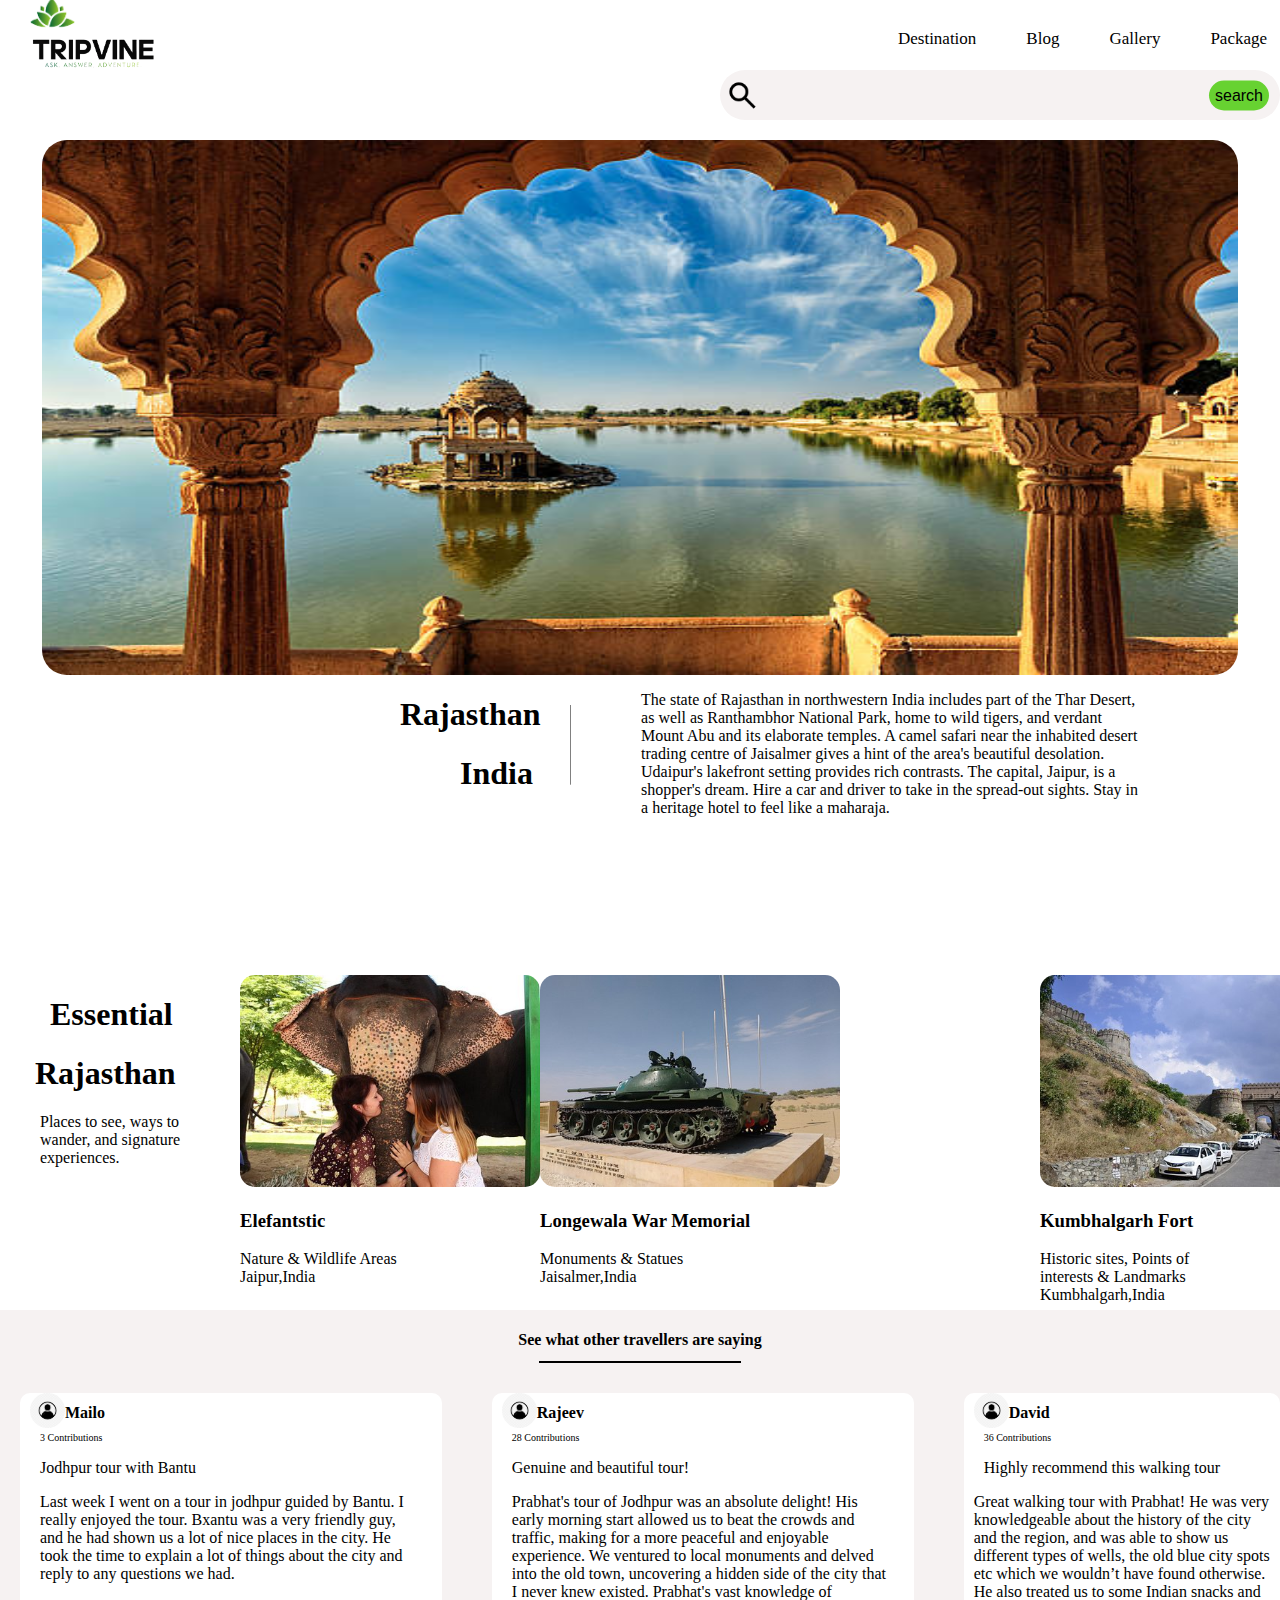
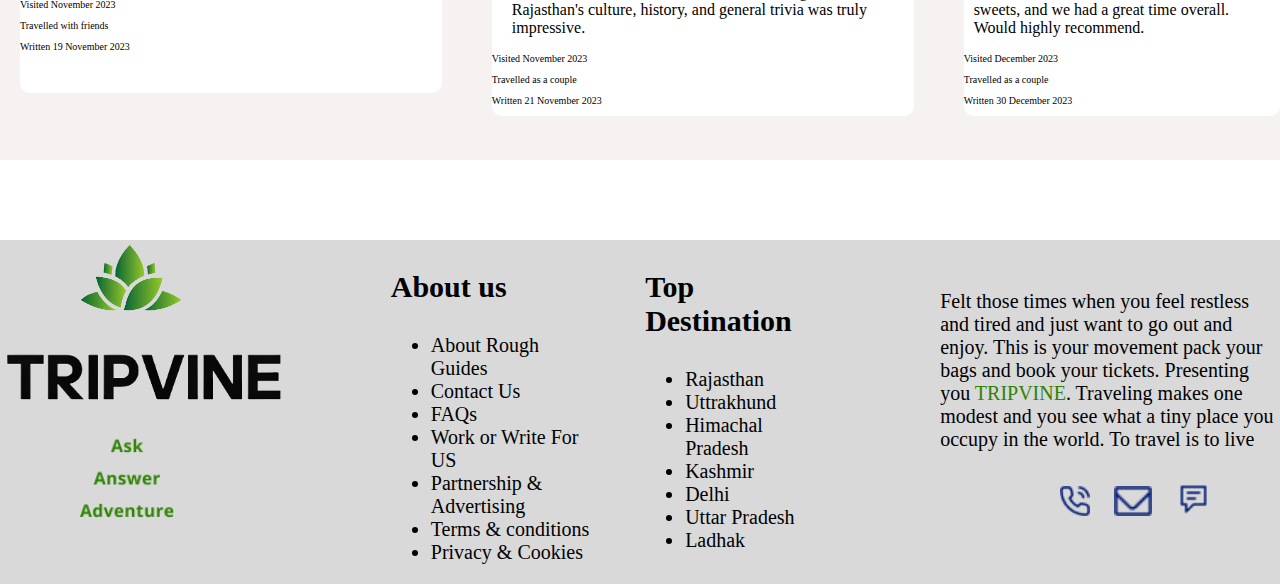
<file: Tripvine Innov8/index2.html>
<!DOCTYPE html>
<html lang="en">
<head>
    <meta charset="UTF-8">
    <meta name="viewport" content="width=device-width, initial-scale=1.0">
    <link rel="icon" href="HackathonminiLogo.png">
    <link rel="stylesheet" href="style2.css">
    <title>Rajasthan</title>
</head>
<body>
    <div class="nav">
        <div class="lo">
    <a href="index.html"><img src="HackathonminiLogo.png" alt="">
    <img src="HackathonLogobg.png" alt="logo" >
    </div>
    <div class="olmy">
        <ul class="ohooo">
            <a class="q"style="margin-left: 50px;">Destination</a>
            <a class="z"style="margin-left: 50px;">Blog</a>
            <a class="b"style="margin-left: 50px;">Gallery</a>
            <a class="e"style="margin-left: 50px;">Package</a>
        </ul>
    </div>
        <div>
        <button class="up" style="border-radius: 100px;width: 60px;border: none;z-index: 0;cursor: pointer;height: 25px;">Login</button>
        </div>
        <div >
            <button class="log" style="border-radius: 100px;width: 60px;border: none;z-index: 0;cursor: pointer;height: 25px;">Sign up</button>
        </div>
        
    </div>
    <div class="box">
        <div class="uy">
        <img src="si.png" alt="">
        <input type="text">
        <button class="oopp">search</button>
        </div>
     </div>
     
<div class="bg">
    <img src="rj.jpg" alt="" class="img1">
</div>
<div class="aboutrj">
<div class="rj1">
    <h1>Rajasthan</h1>
    <h1 style="margin-left: 60px;">India</h1>
</div>
<div>
    <img src="Line 1.png" alt="" style="height: 80px;margin-top: 30px;margin-left: 30px;">
</div>
<div class="info" style="width: 500px;height: 300px;">
    <p>The state of Rajasthan in northwestern India includes part of the Thar Desert, as well as Ranthambhor National Park, home to wild tigers, and verdant Mount Abu and its elaborate temples. A camel safari near the inhabited desert trading centre of Jaisalmer gives a hint of the area's beautiful desolation. Udaipur's lakefront setting provides rich contrasts. The capital, Jaipur, is a shopper's dream. Hire a car and driver to take in the spread-out sights. Stay in a heritage hotel to feel like a maharaja.</p>
</div>
</div>
<div class="ess">
    <div class="en">
        <h1 >Essential</h1>
        <h1 style="margin-left: -15px;">Rajasthan</h1>
        <p style="width: 150px;margin-left: -10px;">Places to see, ways to wander, and signature experiences.</p>
        
    </div>
    <div class="img1">
        <img src="ele.jpg" alt="" style="width: 300px;height: 212px;border-radius: 15px;margin-left: 50px">
        <h3 style="margin-left: 50px">Elefantstic</h3>
        <p style="width: 180px;margin-left: 50px">Nature & Wildlife Areas
            Jaipur,India</p>
    </div>
    <div class="img2">
        <img src="tan.jpg" alt="" style="width: 300px;height: 212px;border-radius: 15px;margin-right: 200px;">
        <h3>Longewala War Memorial
        </h3>
        <p style="width: 180px;">Monuments & Statues
            Jaisalmer,India</p>
    </div>
    <div class="img3">
        <img src="car.jpg" alt="" style="width: 300px;height: 212px;border-radius: 15px;margin-right: 40px;">
        <h3>Kumbhalgarh Fort
        </h3>
        <p style="width: 180px;">Historic sites, Points of interests &
            Landmarks
            Kumbhalgarh,India</p>
    </div>
</div>
<div class="see">
    <div class="more"><h4>See what other travellers are saying</h4>
    </div>
    <hr color="black" width="200px" style="margin-top: -10px;"/>
    <div class="rev">
        <div class="rev1">
            <img src="av.jpg" alt="" style="margin-bottom: -10px;border-radius: 100px;margin-left: 10px;"><b>Mailo</b>
        <p style="font-size: 10px;margin-left: 20px;">3 Contributions</p>
        <P style="padding-right: 20px;padding-left: 20px;">Jodhpur tour with Bantu</P>

           <p style="padding-right: 20px;padding-left: 20px;">Last week I went on a tour in jodhpur guided by Bantu. I really enjoyed the tour. Bxantu was a very friendly guy, and he had shown us a lot of nice places in the city. He took the time to explain a lot of things about the city and reply to any questions we had.</P>
            <p style="font-size: 10px;">Visited November 2023</p>
            <p style="font-size: 10px;">   Travelled with friends</p>
                
            <p style="font-size: 10px;"> Written 19 November 2023</p> 
            </div>
        <div class="rev2">
            <img src="av.jpg" alt="" style="margin-bottom: -10px;border-radius: 100px;margin-left: 10px;"><b>Rajeev</b>
        <p style="font-size: 10px;margin-left: 20px;"> 28 Contributions</p>
        <P style="padding-right: 20px;padding-left: 20px;">Genuine and beautiful tour!</P>

           <p style="padding-right: 20px;padding-left: 20px;" >Prabhat's tour of Jodhpur was an absolute delight! His early morning start allowed us to beat the crowds and traffic, making for a more peaceful and enjoyable experience. We ventured to local monuments and delved into the old town, uncovering a hidden side of the city that I never knew existed. Prabhat's vast knowledge of Rajasthan's culture, history, and general trivia was truly impressive. </P>
            <p style="font-size: 10px;">Visited November 2023</p>
            <p style="font-size: 10px;"> Travelled as a couple</p>
                
            <p style="font-size: 10px;">Written 21 November 2023</p> 
            </div>
        <div class="rev3">
            <img src="av.jpg" alt="" style="margin-bottom: -10px;border-radius: 100px;margin-left: 10px;"><b>David</b>
        <p style="font-size: 10px;margin-left: 20px;">36 Contributions</p>
        <P style="padding-right: 20px;padding-left: 20px;">Highly recommend this walking tour</P>

           <p style="padding-right: 5px;padding-left: 10px;">Great walking tour with Prabhat! He was very knowledgeable about the history of the city and the region, and was able to show us different types of wells, the old blue city spots etc which we wouldn’t have found otherwise. He also treated us to some Indian snacks and sweets, and we had a  great time overall. Would highly recommend.</P>
            <p style="font-size: 10px;">Visited December 2023</p>
            <p style="font-size: 10px;">Travelled as a couple</p>
                
            <p style="font-size: 10px;">Written 30 December 2023</p> 
            </div>
    </div>
</div>









    <footer style="background-color: #d9d9d9;">
        <div class="foot">
            <div class="imgf">
    <div>
        <img src="HackathonminiLogo.png" alt="" class="min">
    </div>
    <div>
         <img src="5.png" alt="" class="opmin">
    </div>
    <div>
    <img src="Ask Answer Adventure.png" alt="" class="ask">
    </div>
    </div>
    <div class="about">
        <h3 style="font-size: 30px;">About us</h3>
        <ul style="font-size: 20px;margin-right: 20px;">
            <li>About Rough Guides</li>
            <li>Contact Us</li>
            <li>FAQs</li>
            <li>Work or Write For US</li>
            <li>Partnership & Advertising</li>
            <li>Terms & conditions</li>
            <li>Privacy & Cookies</li>
        </ul>
    </div>
    <div class="des">
        <h3 style="font-size: 30px;">Top Destination</h3>
        <ul style="font-size: 20px;margin-right: 20px;">
            <li>Rajasthan</li>
            <li>Uttrakhund</li>
            <li>Himachal Pradesh</li>
            <li>Kashmir</li>
            <li>Delhi</li>
            <li>Uttar Pradesh</li>
            <li>Ladhak</li>
        </ul>
    </div>
    <div class="para" style="width: 400px;margin-left: 120px;margin-top: 30px;">
        <p style="font-size: 20px;">Felt those times when you feel restless and tired and just want to go out and enjoy. This is your movement pack your bags and book your tickets. Presenting you <a style="color: #2E8304;">TRIPVINE</a>. Traveling makes one modest and you see what a tiny place you occupy in the world. 
            To travel is to live</p>
            <img src="Group.png" alt="" class="ph">
            <img src="Group (1).png" alt="" class="mail">
            <img src="messagesquarelines.png" alt="" class="mess">
    </div>
    </div>
    </footer>
</body>
</html>
</file>
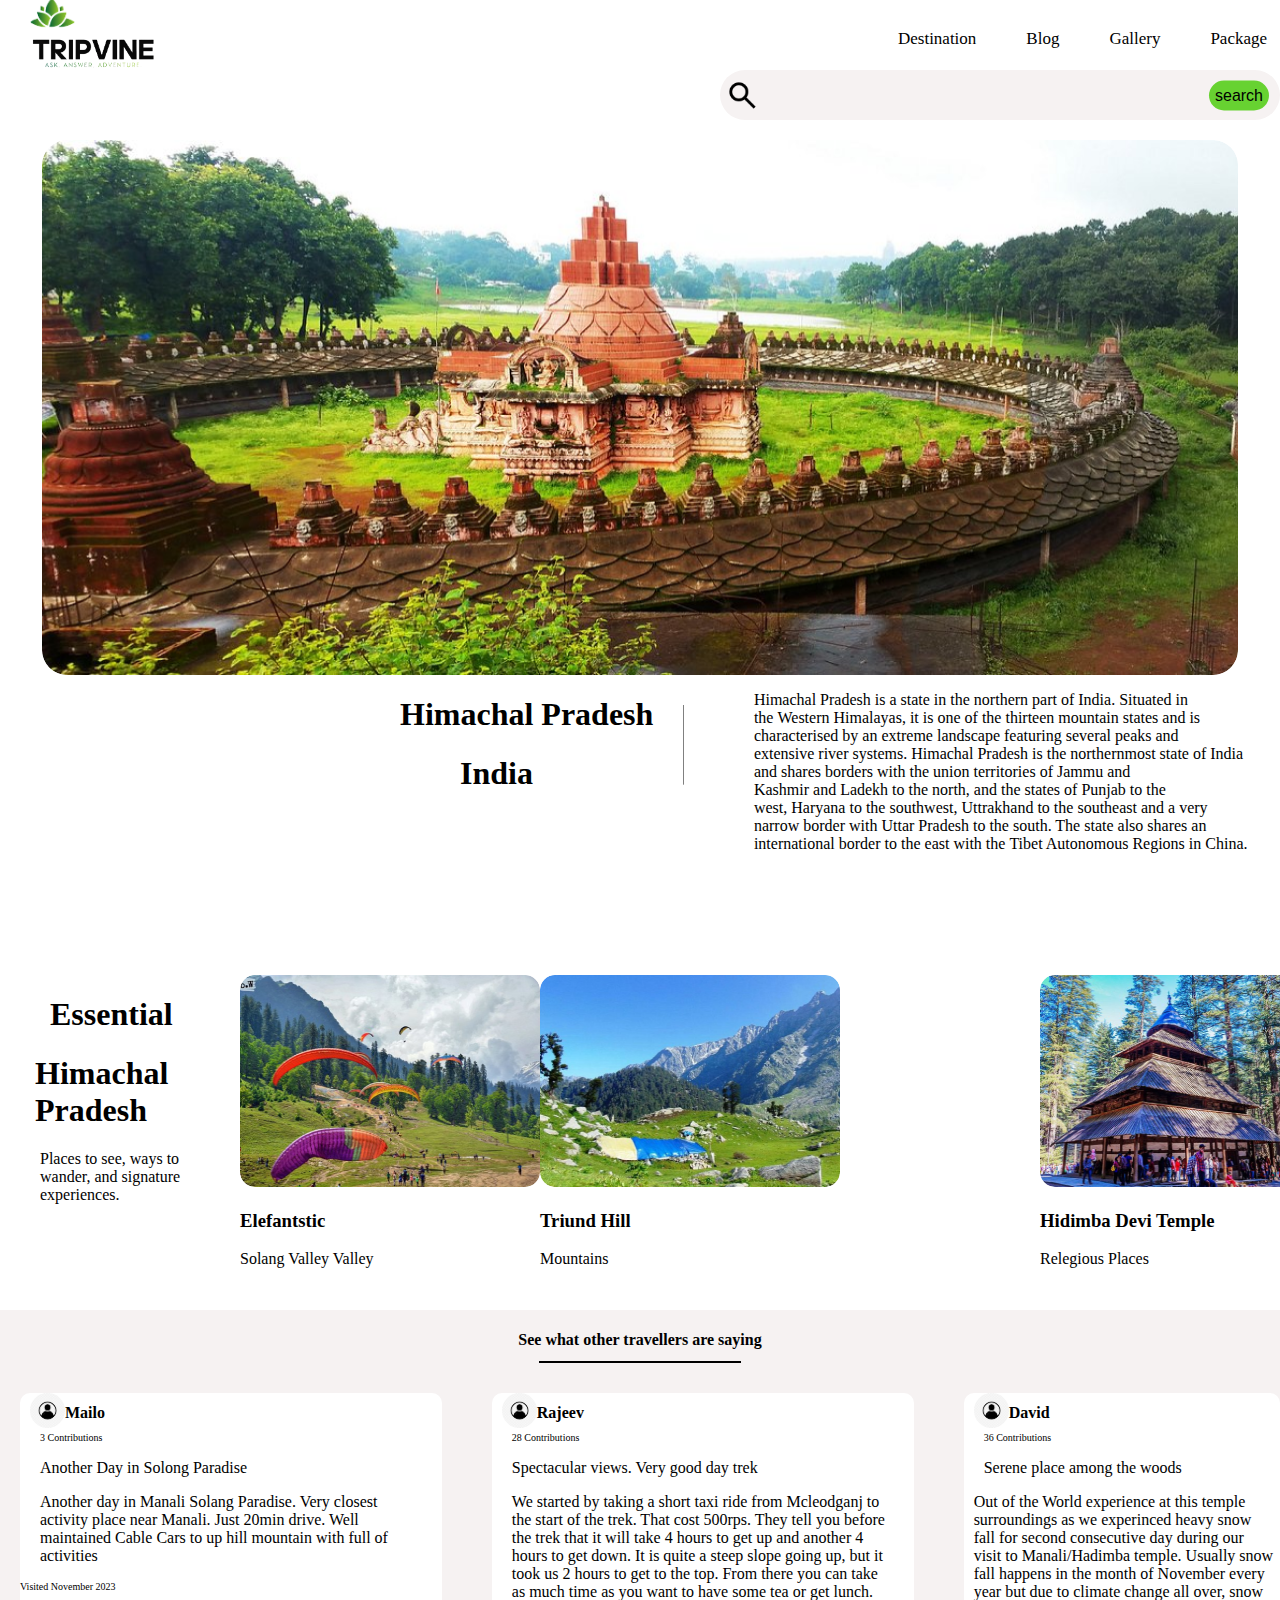
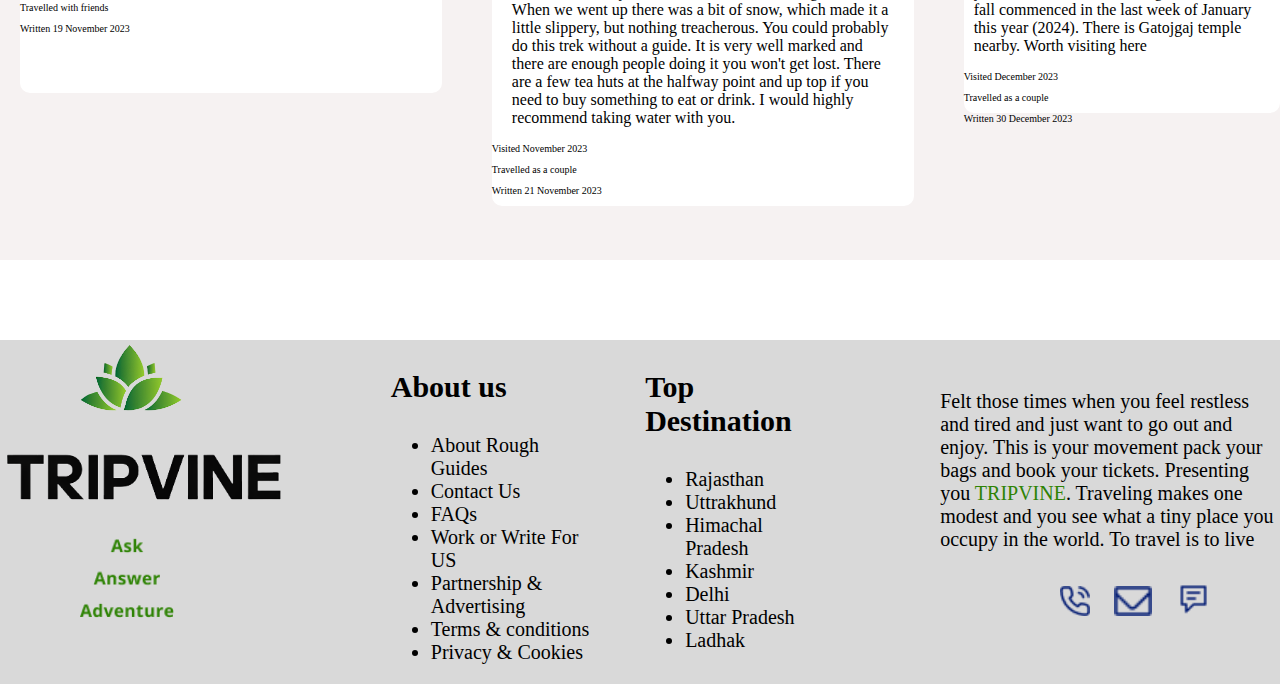
<file: Tripvine Innov8/index3.html>
<!DOCTYPE html>
<html lang="en">
<head>
    <meta charset="UTF-8">
    <meta name="viewport" content="width=device-width, initial-scale=1.0">
    <link rel="icon" href="HackathonminiLogo.png">
    <link rel="stylesheet" href="style3.css">
    <title>Himachal</title>
</head>
<body>
    <div class="nav">
        <div class="lo">
    <a href="index.html"><img src="HackathonminiLogo.png" alt="">
    <img src="HackathonLogobg.png" alt="logo" >
    </div>
    <div class="olmy">
        <ul class="ohooo">
            <a class="q"style="margin-left: 50px;">Destination</a>
            <a class="z"style="margin-left: 50px;">Blog</a>
            <a class="b"style="margin-left: 50px;">Gallery</a>
            <a class="e"style="margin-left: 50px;">Package</a>
        </ul>
    </div>
        <div>
        <button class="up" style="border-radius: 100px;width: 60px;border: none;z-index: 0;cursor: pointer;height: 25px;">Login</button>
        </div>
        <div >
            <button class="log" style="border-radius: 100px;width: 60px;border: none;z-index: 0;cursor: pointer;height: 25px;">Sign up</button>
        </div>
        
    </div>
    <div class="box">
        <div class="uy">
        <img src="si.png" alt="">
        <input type="text">
        <button class="oopp">search</button>
        </div>
     </div>
     
<div class="bg">
    <img src="hp.png" alt="" class="img1">
</div>
<div class="aboutrj">
<div class="rj1">
    <h1>Himachal Pradesh</h1>
    <h1 style="margin-left: 60px;">India</h1>
</div>
<div>
    <img src="Line 1.png" alt="" style="height: 80px;margin-top: 30px;margin-left: 30px;">
</div>
<div class="info" style="width: 500px;height: 300px;">
    <p>Himachal Pradesh is a state in the northern part of India. Situated in the Western Himalayas, it is one of the thirteen mountain states and is characterised by an extreme landscape featuring several peaks and extensive river systems. Himachal Pradesh is the northernmost state of India and shares borders with the union territories of Jammu and Kashmir and Ladekh to the north, and the states of Punjab to the west, Haryana to the southwest, Uttrakhand to the southeast and a very narrow border with Uttar Pradesh to the south. The state also shares an international border to the east with the Tibet Autonomous Regions in China.</p>
</div>
</div>
<div class="ess">
    <div class="en">
        <h1 >Essential</h1>
        <h1 style="margin-left: -15px;">Himachal Pradesh</h1>
        <p style="width: 150px;margin-left: -10px;">Places to see, ways to wander, and signature experiences.</p>
        
    </div>
    <div class="img1">
        <img src="hp2.png" alt="" style="width: 300px;height: 212px;border-radius: 15px;margin-left: 50px">
        <h3 style="margin-left: 50px">Elefantstic</h3>
        <p style="width: 180px;margin-left: 50px">Solang Valley
            Valley</p>
    </div>
    <div class="img2">
        <img src="hp3.png" alt="" style="width: 300px;height: 212px;border-radius: 15px;margin-right: 200px;">
        <h3>Triund Hill
            
        </h3>
        <p style="width: 180px;">Mountains</p>
    </div>
    <div class="img3">
        <img src="hp4.png" alt="" style="width: 300px;height: 212px;border-radius: 15px;margin-right: 40px;">
        <h3>Hidimba Devi Temple
            
            
        </h3>
        <p style="width: 180px;">Relegious Places</p>
    </div>
</div>
<div class="see">
    <div class="more"><h4>See what other travellers are saying</h4>
    </div>
    <hr color="black" width="200px" style="margin-top: -10px;"/>
    <div class="rev">
        <div class="rev1">
            <img src="av.jpg" alt="" style="margin-bottom: -10px;border-radius: 100px;margin-left: 10px;"><b>Mailo</b>
        <p style="font-size: 10px;margin-left: 20px;">3 Contributions</p>
        <P style="padding-right: 20px;padding-left: 20px;">Another Day in Solong Paradise</P>

           <p style="padding-right: 20px;padding-left: 20px;">
            Another day in Manali Solang Paradise. Very closest activity place near Manali. Just 20min drive. Well maintained Cable Cars to up hill mountain with full of activities
            </P>
            <p style="font-size: 10px;">Visited November 2023</p>
            <p style="font-size: 10px;">   Travelled with friends</p>
            <p style="font-size: 10px;"> Written 19 November 2023</p> 
            </div>
        <div class="rev2">
            <img src="av.jpg" alt="" style="margin-bottom: -10px;border-radius: 100px;margin-left: 10px;"><b>Rajeev</b>
        <p style="font-size: 10px;margin-left: 20px;"> 28 Contributions</p>
        <P style="padding-right: 20px;padding-left: 20px;">Spectacular views. Very good day trek</P>

           <p style="padding-right: 20px;padding-left: 20px;" >
            We started by taking a short taxi ride from Mcleodganj to the start of the trek. That cost 500rps. They tell you before the trek that it will take 4 hours to get up and another 4 hours to get down. It is quite a steep slope going up, but it took us 2 hours to get to the top. From there you can take as much time as you want to have some tea or get lunch. When we went up there was a bit of snow, which made it a little slippery, but nothing treacherous.
            
            You could probably do this trek without a guide. It is very well marked and there are enough people doing it you won't get lost. There are a few tea huts at the halfway point and up top if you need to buy something to eat or drink. I would highly recommend taking water with you.
            </P>
            <p style="font-size: 10px;">Visited November 2023</p>
            <p style="font-size: 10px;"> Travelled as a couple</p>
                
            <p style="font-size: 10px;">Written 21 November 2023</p> 
            </div>
        <div class="rev3">
            <img src="av.jpg" alt="" style="margin-bottom: -10px;border-radius: 100px;margin-left: 10px;"><b>David</b>
        <p style="font-size: 10px;margin-left: 20px;">36 Contributions</p>
        <P style="padding-right: 20px;padding-left: 20px;">Serene place among the woods</P>

           <p style="padding-right: 5px;padding-left: 10px;">
            
            Out of the World experience at this temple surroundings as we experinced heavy snow fall for second consecutive day during our visit to Manali/Hadimba temple. Usually snow fall happens in the month of November every year but due to climate change all over, snow fall commenced in the last week of January this year (2024). There is Gatojgaj temple nearby. Worth visiting here</P>
            <p style="font-size: 10px;">Visited December 2023</p>
            <p style="font-size: 10px;">Travelled as a couple</p>
                
            <p style="font-size: 10px;">Written 30 December 2023</p> 
            </div>
    </div>
</div>
    <footer style="background-color: #d9d9d9;">
        <div class="foot">
            <div class="imgf">
    <div>
        <img src="HackathonminiLogo.png" alt="" class="min">
    </div>
    <div>
         <img src="5.png" alt="" class="opmin">
    </div>
    <div>
    <img src="Ask Answer Adventure.png" alt="" class="ask">
    </div>
    </div>
    <div class="about">
        <h3 style="font-size: 30px;">About us</h3>
        <ul style="font-size: 20px;margin-right: 20px;">
            <li>About Rough Guides</li>
            <li>Contact Us</li>
            <li>FAQs</li>
            <li>Work or Write For US</li>
            <li>Partnership & Advertising</li>
            <li>Terms & conditions</li>
            <li>Privacy & Cookies</li>
        </ul>
    </div>
    <div class="des">
        <h3 style="font-size: 30px;">Top Destination</h3>
        <ul style="font-size: 20px;margin-right: 20px;">
            <li>Rajasthan</li>
            <li>Uttrakhund</li>
            <li>Himachal Pradesh</li>
            <li>Kashmir</li>
            <li>Delhi</li>
            <li>Uttar Pradesh</li>
            <li>Ladhak</li>
        </ul>
    </div>
    <div class="para" style="width: 400px;margin-left: 120px;margin-top: 30px;">
        <p style="font-size: 20px;">Felt those times when you feel restless and tired and just want to go out and enjoy. This is your movement pack your bags and book your tickets. Presenting you <a style="color: #2E8304;">TRIPVINE</a>. Traveling makes one modest and you see what a tiny place you occupy in the world. 
            To travel is to live</p>
            <img src="Group.png" alt="" class="ph">
            <img src="Group (1).png" alt="" class="mail">
            <img src="messagesquarelines.png" alt="" class="mess">
    </div>
    </div>
    </footer>
</body>
</html>
</file>
<file: Tripvine Innov8/style2.css>
img{
    height: 35px;
}
.up{
    
    margin: 10px;
   margin-left: 40px;
   margin-bottom: 50px;
    transform: scale(1.2);
    
}
.o{
    display: flex;
    padding: 500px;
    
}

.log {
    background-color: #7dda4f;
margin-bottom: 40px;
     margin-left: 10px;
    transform: scale(1.2);
    cursor: pointer;
}

.up:hover{
    color: #67d231; 
}
.log:hover{
    color: white;
    
}
.body{
    display: flex;
    color: black;
    justify-content: center;
    margin-top: -30px;
}
.rev{
    display: flex;
    background-color: #f6f2f2;
    margin-top: 30px;
}
.rev1{
    background-color: #ffffff;
    border-radius: 10px;
    margin-left: 20px;
    width: 600px;
    height: 300px;
}
.see{
    height: 450px;
    background-color: #f6f2f2; 
    margin-bottom: 80px;  
}
.rev2{
    background-color: #ffffff;
    border-radius: 10px;
    margin-left: 50px;
    width: 600px;
}
.rev3{
    background-color: #ffffff;
    border-radius: 10px;
    margin-left: 50px;
    width: 450px;
}
.more{
    display: flex;
    justify-content: center;
    margin-top: -200px;
}

.lo{
    margin-bottom: 40px;
    margin-left: 30px;
}
input{
    width: 450px;
    height: 30px;
    display: flex;
     /* justify-content: space-around;
     align-items: center;  */
    background-color: #f6f2f2;
    font-size: 15px;
    border: none;
}
.ooikl{
    display: flex;

}
.iio{
    height: 500px;
    width: 420px;
    border-radius: 20px;
    margin-left: 40px;
    margin-top: 60px;
}
.pop{
    height: 220px;
    width: 270px;
    border-radius: 20px;
    margin-left: 80px;
    margin-top: 80px;
}
.olo{
    height: 220px;
    width: 270px;
    border-radius: 20px;
    margin-left: 40px;
    margin-top: 83px;
}
.ooi{
    height: 220px;
    width: 270px;
    border-radius: 20px;
    margin-left: -270px;
    margin-top: 335px;  
}
.oolo{
    height: 220px;
    width: 270px;
    border-radius: 20px;
    margin-left: -270px;
    margin-top: 340px; 
}
.oopiuo span{
    position: absolute;
    bottom: 10px;
    left: 510px;
    color: #fff;
    font-size: 20px;
    font-weight: 200;
    background-color: rgba(0, 0, 0, 0.5);
    padding: 5px 10px;
    border-radius: 15px;
    margin-left: 30px;
}
.fu{
    font-size: 20px;
margin-left: 60px;
margin-top: -170px;
}
.fac{
    display: flex;
}

.om{
    margin-bottom: -10px;
    margin-left: -190px;
}
.ai a{
    margin-left: 15px;
}
.ai p{
    margin-left: 15px;
}
.ai{
    border-radius: 20px;
    margin-left: 800px;
    margin-top: 20px;
    width: 500px;
    background-color: #cdffc6;
    
}
.ookmpo span{
    position: absolute;
    bottom: 10px;
    left: 820px;
    color: #fff;
    font-size: 20px;
    font-weight: 200;
    background-color: rgba(0, 0, 0, 0.5);
    padding: 5px 10px;
    border-radius: 15px;
    margin-left: 30px;
}
.foot{
    display: flex;

}

.ph{
    margin-top: 15px;
    height: 30px;
    margin-left: 120px;
}
.mail{
    height: 30px;
    margin-left: 20px;
}

.des{
    margin-left: 25px;
    
}
.about{
    margin-left: 100px;
}
.ookmlp span{
    position: absolute;
    bottom: 10px;
    left: 1130px;
    color: #fff;
    font-size: 20px;
    font-weight: 200;
    background-color: rgba(0, 0, 0, 0.5);
    padding: 5px 10px;
    border-radius: 15px;
    margin-left: 30px;
}
.ookmp span{
    position: absolute;
    bottom: 260px;
    left: 820px;
    color: #fff;
    font-size: 20px;
    font-weight: 200;
    background-color: rgba(0, 0, 0, 0.5);
    padding: 5px 10px;
    border-radius: 15px;
    margin-left: 30px;
}
.mess{
    margin-left: 20px;
}
.ookm :hover{
color: #d9d9d9;
opacity: 70%;
}
.ooiu :hover{
color: #d9d9d9;
opacity: 65%;
}
.oopiuo :hover{
color: #d9d9d9;
opacity: 65%;
}
.ookmp :hover{
color: #d9d9d9;
opacity: 65%;
}
.ookmpo :hover{
color: #d9d9d9;
opacity: 65%;
}
.ookml :hover{
color: #d9d9d9;
opacity: 65%;
}
.ookmlp :hover{
color: #d9d9d9;
opacity: 65%;
}
.ookml span{
    position: absolute;
    bottom: 260px;
    left: 1130px;
    color: #fff;
    font-size: 20px;
    font-weight: 200;
    background-color: rgba(0, 0, 0, 0.5);
    padding: 5px 10px;
    border-radius: 15px;
    margin-left: 30px;
}
.ooiu span{
    position: absolute;
    bottom: 260px;
    left: 510px;
    color: #fff;
    font-size: 20px;
    font-weight: 200;
    background-color: rgba(0, 0, 0, 0.5);
    padding: 5px 10px;
    border-radius: 15px;
    margin-left: 30px;
}
.oik{
    
    padding-left: 280px;
    margin-top: -60px;
    border: none;
    transform: scale(1.5);
    color: #d6d6d6;
    
}
.ookm span{
    position: absolute;
    bottom: 10px;
    left: 10px;
    color: #fff;
    font-size: 20px;
    font-weight: 200;
    background-color: rgba(0, 0, 0, 0.5);
    padding: 5px 10px;
    border-radius: 15px;
    margin-left: 30px;
    
}

.oilo{
    height: 220px;
    width: 270px;
    border-radius: 20px;
    margin-left: 40px;
    margin-top: 80px;
}
.poip{
    height: 220px;
    width: 270px;
    border-radius: 20px;
    margin-left: -270px;
    margin-top: 340px;
}
.uy{
    display: flex;
    justify-content:center;
    align-items: center;
    width: 550px;
    height: 50px;
    border-radius: 50px;
    background-color: #f6f2f2;
    padding-right: 10px;
    margin-top: 20px;
}
.oopp:hover{
    color: #ffffff;
}
.oopp{
  border: none;
  background-color: #d9d9d9 ;
  transform: scale(1.2);
  background-color: #67d231;
  border-radius: 50px;
  padding: 5px 5px;
}
.box{
    
    display: flex;
    justify-content: center;
    
}
.olmy{
    display: flex;
    align-items: center;
}
.ohooo .q:hover{
    color: #67d231;
}
.ohooo .z:hover{
    color: #67d231;
}
.ohooo .b:hover{
    color: #67d231;
}
.ohooo .e:hover{
    color: #67d231;
}
.ohooo{
    font-size: 17px;
    margin-bottom: 50px;
    display: flex;
    list-style-type: none;
    justify-content: center;
    margin-left: 650px;
    
}
.min{
    margin-left: 80px;
    height: 80px;
}
.opmin{
    padding-top: 20px;
    height: 60px;
}
.ask{
    padding-top: 30px;
    margin-left: 80px;
    height: 80px;
}
.nav{
    display: flex;
   align-content: space-evenly;
   align-items: center;
   background-color: #ffffff;
   height: 110px;

}
.img1{
    height: 535px;
    width: 1196px;
    border-radius: 25px;
}
.bg{
    display: flex;
    justify-content: center;
   
}
body{
    margin: 0px;
    padding: 0px;
}
.box{
    display: flex;
justify-content: end;
margin-top: -60px;
padding-bottom: 20px;
}
.rj1{
    margin-left: 400px;
}
.aboutrj{
    display: flex;
}
.info{
    margin-left: 70px;
}
.en{
    margin-left: 50px;
}
.ess{
    display: flex;
    align-content: space-around;
}
</file>
<file: Tripvine Innov8/style3.css>
img{
    height: 35px;
}
.up{
    
    margin: 10px;
   margin-left: 40px;
   margin-bottom: 50px;
    transform: scale(1.2);
    
}
.o{
    display: flex;
    padding: 500px;
    
}

.log {
    background-color: #7dda4f;
margin-bottom: 40px;
     margin-left: 10px;
    transform: scale(1.2);
    cursor: pointer;
}

.up:hover{
    color: #67d231; 
}
.log:hover{
    color: white;
    
}
.body{
    display: flex;
    color: black;
    justify-content: center;
    margin-top: -30px;
}
.rev{
    display: flex;
    background-color: #f6f2f2;
    margin-top: 30px;
}
.rev1{
    background-color: #ffffff;
    border-radius: 10px;
    margin-left: 20px;
    width: 600px;
    height: 300px;
}
.see{
    height: 550px;
    background-color: #f6f2f2; 
    margin-bottom: 80px;  
}
.rev2{
    background-color: #ffffff;
    border-radius: 10px;
    margin-left: 50px;
    width: 600px;
}
.rev3{
    height: 320px;
    background-color: #ffffff;
    border-radius: 10px;
    margin-left: 50px;
    width: 450px;
}
.more{
    display: flex;
    justify-content: center;
    margin-top: -200px;
}

.lo{
    margin-bottom: 40px;
    margin-left: 30px;
}
input{
    width: 450px;
    height: 30px;
    display: flex;
     /* justify-content: space-around;
     align-items: center;  */
    background-color: #f6f2f2;
    font-size: 15px;
    border: none;
}
.ooikl{
    display: flex;

}
.iio{
    height: 500px;
    width: 420px;
    border-radius: 20px;
    margin-left: 40px;
    margin-top: 60px;
}
.pop{
    height: 220px;
    width: 270px;
    border-radius: 20px;
    margin-left: 80px;
    margin-top: 80px;
}
.olo{
    height: 220px;
    width: 270px;
    border-radius: 20px;
    margin-left: 40px;
    margin-top: 83px;
}
.ooi{
    height: 220px;
    width: 270px;
    border-radius: 20px;
    margin-left: -270px;
    margin-top: 335px;  
}
.oolo{
    height: 220px;
    width: 270px;
    border-radius: 20px;
    margin-left: -270px;
    margin-top: 340px; 
}
.oopiuo span{
    position: absolute;
    bottom: 10px;
    left: 510px;
    color: #fff;
    font-size: 20px;
    font-weight: 200;
    background-color: rgba(0, 0, 0, 0.5);
    padding: 5px 10px;
    border-radius: 15px;
    margin-left: 30px;
}
.fu{
    font-size: 20px;
margin-left: 60px;
margin-top: -170px;
}
.fac{
    display: flex;
}

.om{
    margin-bottom: -10px;
    margin-left: -190px;
}
.ai a{
    margin-left: 15px;
}
.ai p{
    margin-left: 15px;
}
.ai{
    border-radius: 20px;
    margin-left: 800px;
    margin-top: 20px;
    width: 500px;
    background-color: #cdffc6;
    
}
.ookmpo span{
    position: absolute;
    bottom: 10px;
    left: 820px;
    color: #fff;
    font-size: 20px;
    font-weight: 200;
    background-color: rgba(0, 0, 0, 0.5);
    padding: 5px 10px;
    border-radius: 15px;
    margin-left: 30px;
}
.foot{
    display: flex;

}

.ph{
    margin-top: 15px;
    height: 30px;
    margin-left: 120px;
}
.mail{
    height: 30px;
    margin-left: 20px;
}

.des{
    margin-left: 25px;
    
}
.about{
    margin-left: 100px;
}
.ookmlp span{
    position: absolute;
    bottom: 10px;
    left: 1130px;
    color: #fff;
    font-size: 20px;
    font-weight: 200;
    background-color: rgba(0, 0, 0, 0.5);
    padding: 5px 10px;
    border-radius: 15px;
    margin-left: 30px;
}
.ookmp span{
    position: absolute;
    bottom: 260px;
    left: 820px;
    color: #fff;
    font-size: 20px;
    font-weight: 200;
    background-color: rgba(0, 0, 0, 0.5);
    padding: 5px 10px;
    border-radius: 15px;
    margin-left: 30px;
}
.mess{
    margin-left: 20px;
}
.ookm :hover{
color: #d9d9d9;
opacity: 70%;
}
.ooiu :hover{
color: #d9d9d9;
opacity: 65%;
}
.oopiuo :hover{
color: #d9d9d9;
opacity: 65%;
}
.ookmp :hover{
color: #d9d9d9;
opacity: 65%;
}
.ookmpo :hover{
color: #d9d9d9;
opacity: 65%;
}
.ookml :hover{
color: #d9d9d9;
opacity: 65%;
}
.ookmlp :hover{
color: #d9d9d9;
opacity: 65%;
}
.ookml span{
    position: absolute;
    bottom: 260px;
    left: 1130px;
    color: #fff;
    font-size: 20px;
    font-weight: 200;
    background-color: rgba(0, 0, 0, 0.5);
    padding: 5px 10px;
    border-radius: 15px;
    margin-left: 30px;
}
.ooiu span{
    position: absolute;
    bottom: 260px;
    left: 510px;
    color: #fff;
    font-size: 20px;
    font-weight: 200;
    background-color: rgba(0, 0, 0, 0.5);
    padding: 5px 10px;
    border-radius: 15px;
    margin-left: 30px;
}
.oik{
    
    padding-left: 280px;
    margin-top: -60px;
    border: none;
    transform: scale(1.5);
    color: #d6d6d6;
    
}
.ookm span{
    position: absolute;
    bottom: 10px;
    left: 10px;
    color: #fff;
    font-size: 20px;
    font-weight: 200;
    background-color: rgba(0, 0, 0, 0.5);
    padding: 5px 10px;
    border-radius: 15px;
    margin-left: 30px;
    
}

.oilo{
    height: 220px;
    width: 270px;
    border-radius: 20px;
    margin-left: 40px;
    margin-top: 80px;
}
.poip{
    height: 220px;
    width: 270px;
    border-radius: 20px;
    margin-left: -270px;
    margin-top: 340px;
}
.uy{
    display: flex;
    justify-content:center;
    align-items: center;
    width: 550px;
    height: 50px;
    border-radius: 50px;
    background-color: #f6f2f2;
    padding-right: 10px;
    margin-top: 20px;
}
.oopp:hover{
    color: #ffffff;
}
.oopp{
  border: none;
  background-color: #d9d9d9 ;
  transform: scale(1.2);
  background-color: #67d231;
  border-radius: 50px;
  padding: 5px 5px;
}
.box{
    
    display: flex;
    justify-content: center;
    
}
.olmy{
    display: flex;
    align-items: center;
}
.ohooo .q:hover{
    color: #67d231;
}
.ohooo .z:hover{
    color: #67d231;
}
.ohooo .b:hover{
    color: #67d231;
}
.ohooo .e:hover{
    color: #67d231;
}
.ohooo{
    font-size: 17px;
    margin-bottom: 50px;
    display: flex;
    list-style-type: none;
    justify-content: center;
    margin-left: 650px;
    
}
.min{
    margin-left: 80px;
    height: 80px;
}
.opmin{
    padding-top: 20px;
    height: 60px;
}
.ask{
    padding-top: 30px;
    margin-left: 80px;
    height: 80px;
}
.nav{
    display: flex;
   align-content: space-evenly;
   align-items: center;
   background-color: #ffffff;
   height: 110px;

}
.img1{
    height: 535px;
    width: 1196px;
    border-radius: 25px;
}
.bg{
    display: flex;
    justify-content: center;
   
}
body{
    margin: 0px;
    padding: 0px;
}
.box{
    display: flex;
justify-content: end;
margin-top: -60px;
padding-bottom: 20px;
}
.rj1{
    
    margin-left: 400px;
}
.aboutrj{
    display: flex;
}
.info{
    margin-left: 70px;
}
.en{
    margin-left: 50px;
}
.ess{
    display: flex;
    align-content: space-around;
}
</file>
